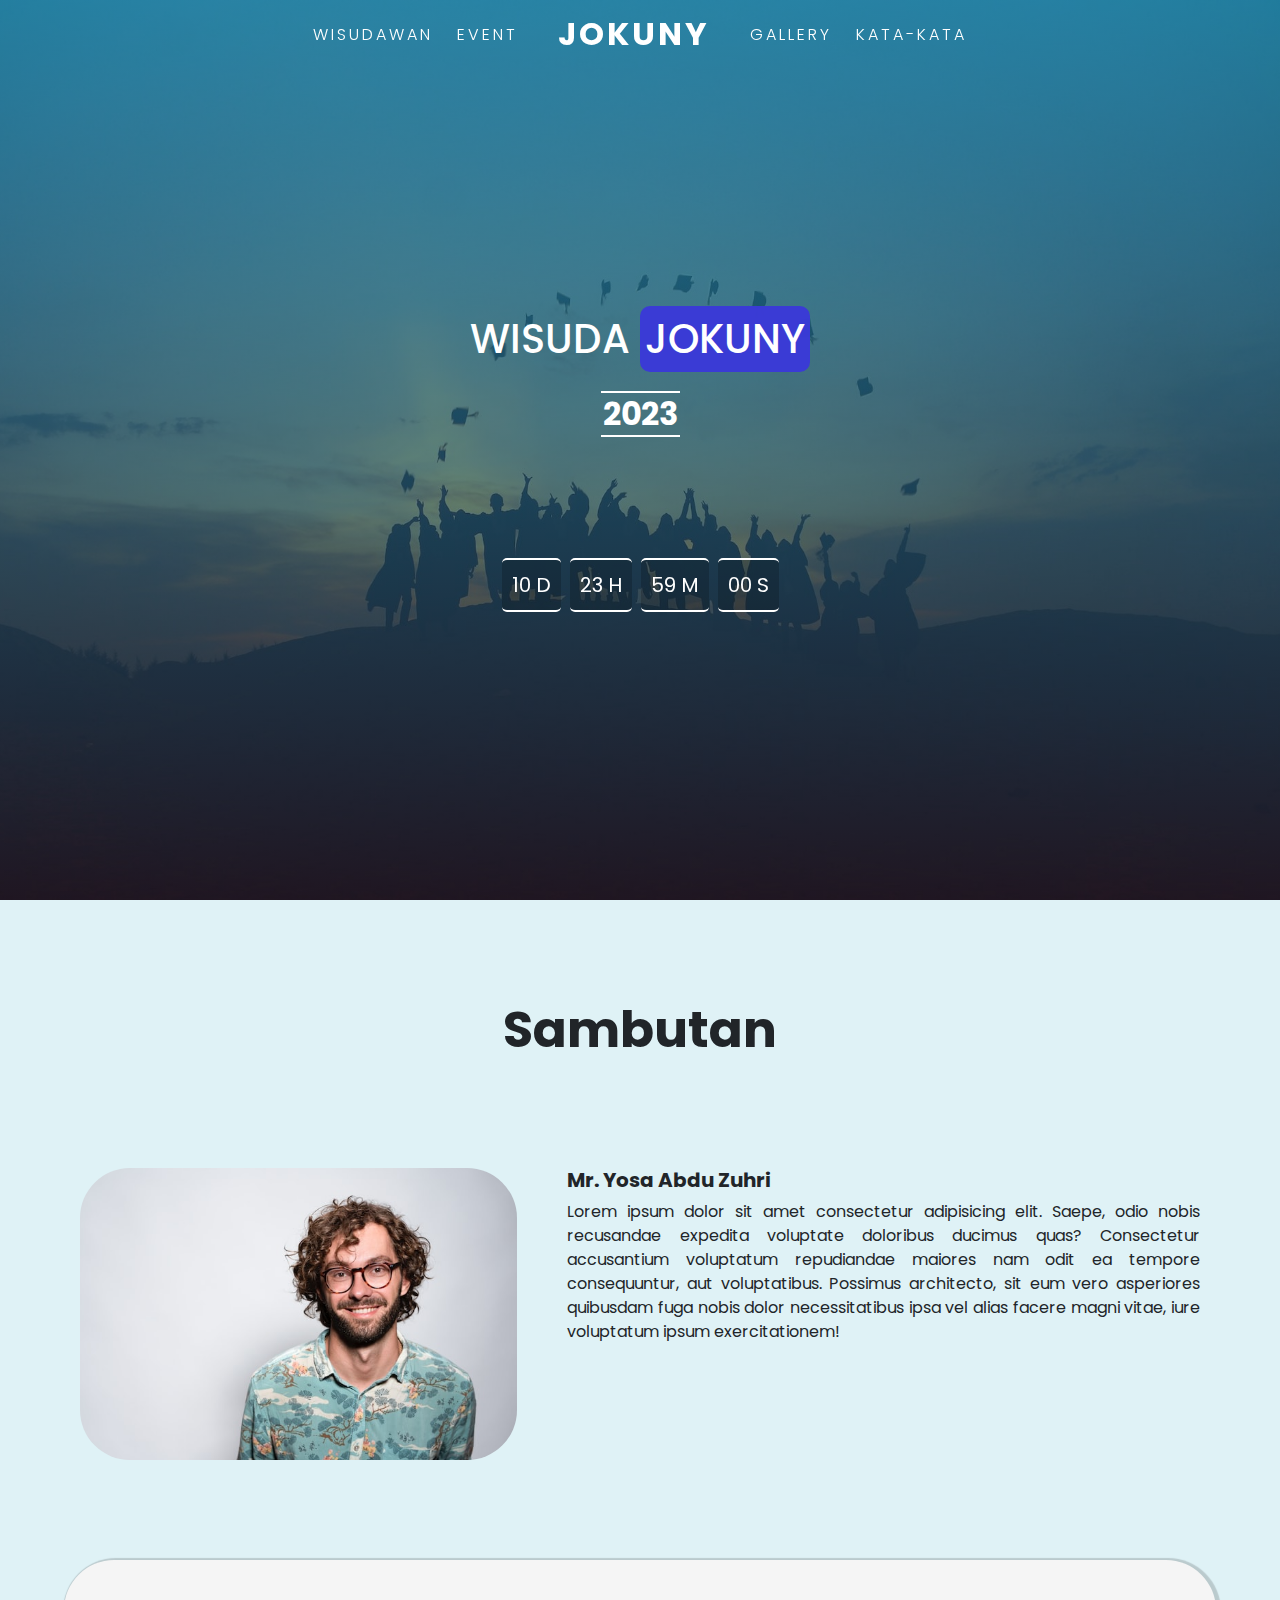
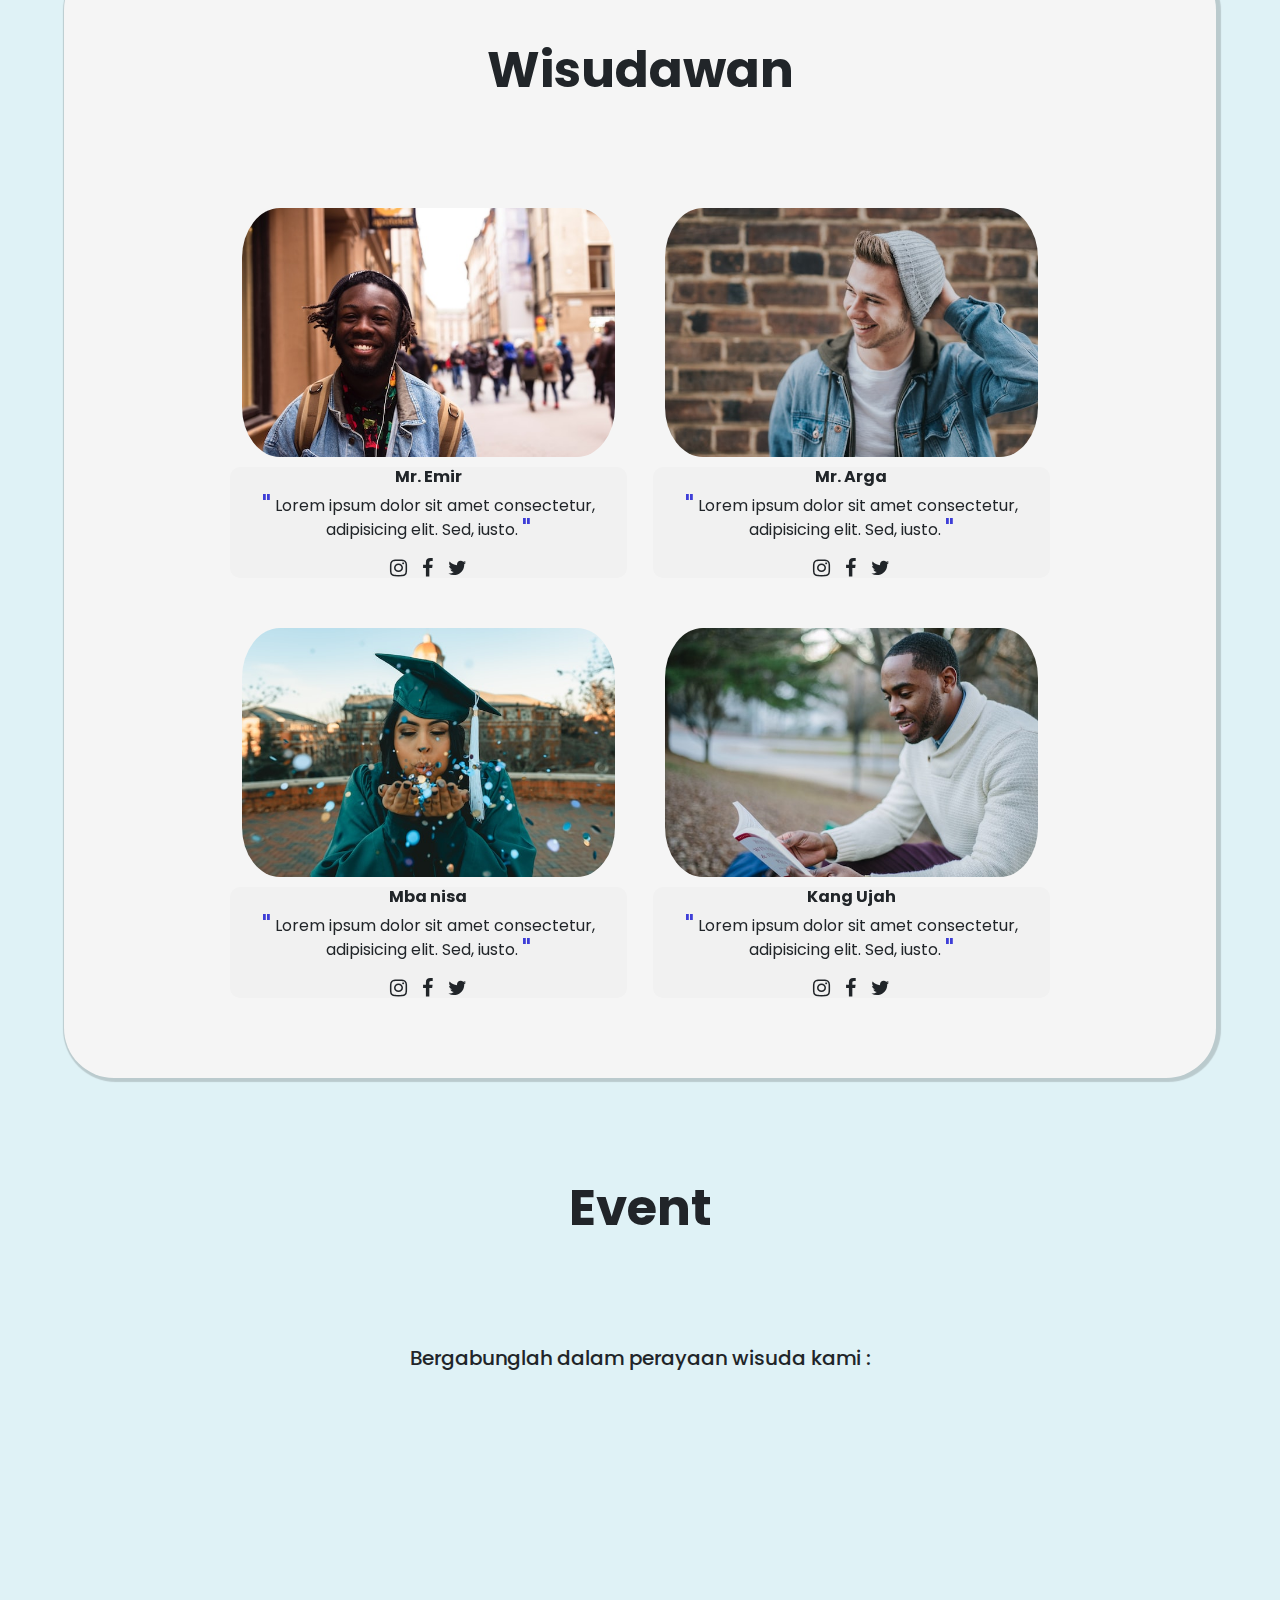
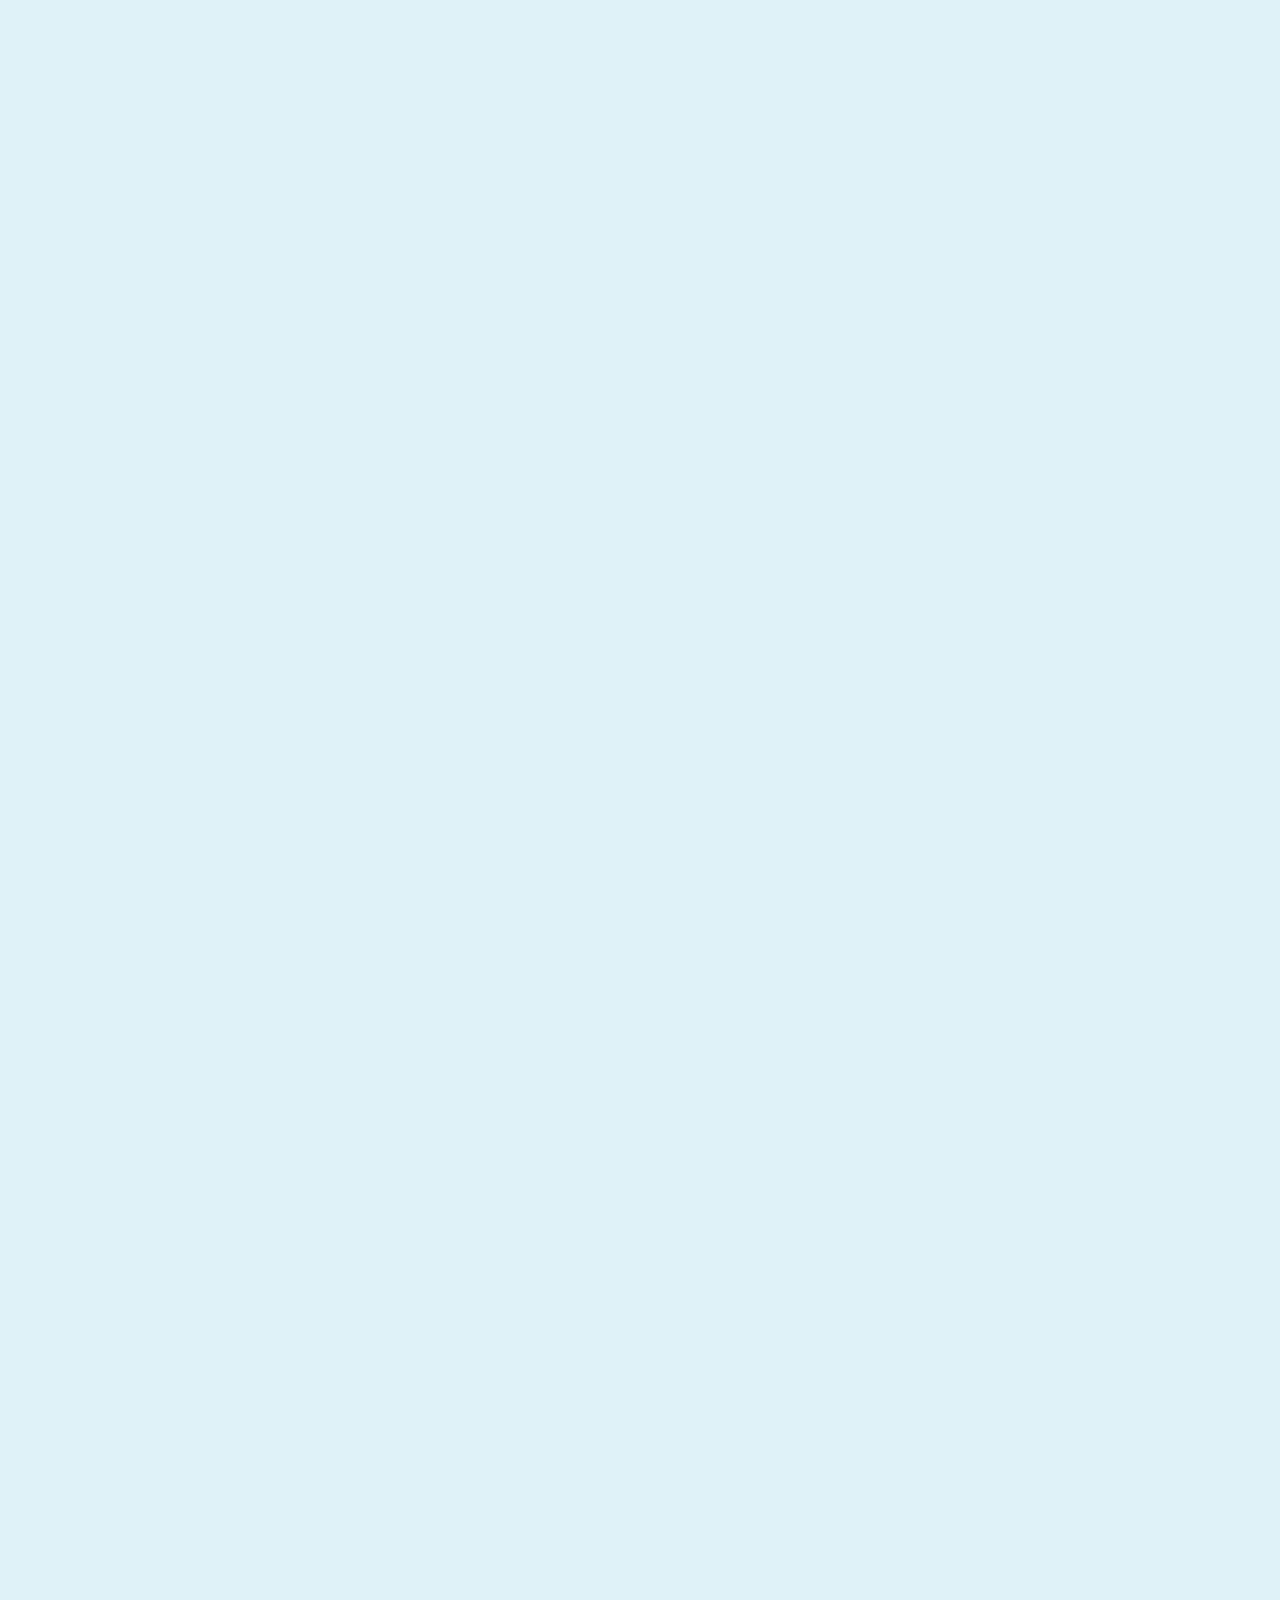
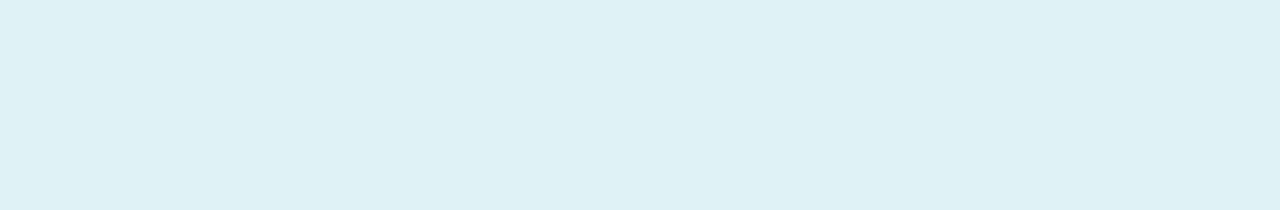
<file: index.html>
<!DOCTYPE html>
<html lang="en">
  <head>
    <meta charset="UTF-8" />
    <meta http-equiv="X-UA-Compatible" content="IE=edge" />
    <meta name="viewport" content="width=device-width, initial-scale=1.0" />
    <link
      rel="stylesheet"
      href="/assets/bootstrap-5.3.0/css/bootstrap.min.css"
    />
    <link
      rel="stylesheet"
      href="/assets/font-awesome/css/font-awesome.min.css"
    />
    <link rel="stylesheet" href="/css/style.css" />
    <link href="https://fonts.googleapis.com/css2?family=Poppins:ital,wght@0,200;0,400;0,700;1,700&family=Tangerine:wght@700&display=swap" rel="stylesheet">
    <title>Wisuda Jokuny</title>
  </head>
  <body>
    <!--------------Navigasi Start---------------->
    <nav class="navBar">
      <div class="navLink">
        <a href="#wisudawan" class="hvr-underline-from-center">Wisudawan</a>
        <a href="#event" class="hvr-underline-from-center">Event</a>
      </div>
      <h1><a href="">Jokuny</a></h1>
      <div class="navLink">
        <a href="" class="hvr-underline-from-center">Gallery</a>
        <a href="" class="hvr-underline-from-center">Kata-Kata</a>
      </div>
      <div class="hamburger">
        <div class="line"></div>
        <div class="line"></div>
        <div class="line"></div>
      </div>
      <ul class="navigasi">
        <li><a href="#wisudawan">Wisudawan</a></li>
        <li><a href="#event">Event</a></li>
        <li><a href="">Gallery</a></li>
        <li><a href="">Kata-Kata</a></li>
      </ul>
    </nav>
    <!--------------Navigasi End---------------->

    <!--------------Landing Page Start---------------->
    <header>
      <div class="countDownTimer">
        <span class="hari">10 D</span>
        <span class="jam">23 H</span>
        <span class="menit">59 M</span>
        <span class="detik">00 S</span>
      </div>
      <div
        id="carouselExampleSlidesOnly"
        class="carousel slide"
        data-bs-ride="carousel"
      >
        <div class="carousel-inner">
          <div class="carousel-item active hero hero1">
            <div class="center-text">
              <h1>WISUDA <span>JOKUNY</span></h1>
              <h2>2023</h2>

            </div>
          </div>
          <div class="carousel-item hero hero2">
            <div class="center-text">
              <h1>WISUDA <span>JOKUNY</span></h1>
              <h2>2023</h2>
            </div>
          </div>
          <div class="carousel-item hero hero3">
            <div class="center-text">
              <h1>WISUDA <span>JOKUNY</span></h1>
              <h2>2023</h2>
            </div>
          </div>
        </div>
      </div>
    </header>
    <!--------------Landing Page END---------------->

    <!--------------Sambutan Start---------------->
    <section id="sambutan" class="sambutan">
      <div class="title">
        <h3>sambutan</h3>
      </div>
      <div class="kontainer">
        <div><img src="/images/person.jpg" alt="" width="2200" /></div>
        <div>
          <h5>Mr. Yosa Abdu Zuhri</h5>
          <p>
            Lorem ipsum dolor sit amet consectetur adipisicing elit. Saepe, odio
            nobis recusandae expedita voluptate doloribus ducimus quas?
            Consectetur accusantium voluptatum repudiandae maiores nam odit ea
            tempore consequuntur, aut voluptatibus. Possimus architecto, sit eum
            vero asperiores quibusdam fuga nobis dolor necessitatibus ipsa vel
            alias facere magni vitae, iure voluptatum ipsum exercitationem!
          </p>
        </div>
      </div>
    </section>
    <!--------------Sambutan END---------------->

    <!--------------Wisudawan Start---------------->
    <section class="wisudawan" id="wisudawan">
      <div class="title">
        <h3>wisudawan</h3>
      </div>
      <div class="kontainer">
        <div class="row hvr-curl-top-left">
          <img src="/images/wisudawan1.jpg" width="350" />
          <div class="person">
            <h6>Mr. Emir</h6>
            <p>
              <sub>"</sub>
              Lorem ipsum dolor sit amet consectetur, adipisicing elit. Sed,
              iusto.
              <sub>"</sub>
            </p>
            <div class="sosmed">
              <i class="fa fa-instagram icon" aria-hidden="true"></i>
              <i class="fa fa-facebook icon" aria-hidden="true"></i>
              <i class="fa fa-twitter icon" aria-hidden="true"></i>
            </div>
          </div>
        </div>
        <div class="row hvr-curl-top-left">
          <img src="/images/wisudawan2.jpg" width="350" />
          <div class="person">
            <h6>Mr. Arga</h6>
            <p>
              <sub>"</sub>
              Lorem ipsum dolor sit amet consectetur, adipisicing elit. Sed,
              iusto.
              <sub>"</sub>
            </p>
            <div class="sosmed">
              <i class="fa fa-instagram icon" aria-hidden="true"></i>
              <i class="fa fa-facebook icon" aria-hidden="true"></i>
              <i class="fa fa-twitter icon" aria-hidden="true"></i>
            </div>
          </div>
        </div>
        <div class="row hvr-curl-top-left">
          <img src="/images/wisudawan3.jpg" width="350" />
          <div class="person">
            <h6>Mba nisa</h6>
            <p>
              <sub>"</sub>
              Lorem ipsum dolor sit amet consectetur, adipisicing elit. Sed,
              iusto.
              <sub>"</sub>
            </p>
            <div class="sosmed">
              <i class="fa fa-instagram icon" aria-hidden="true"></i>
              <i class="fa fa-facebook icon" aria-hidden="true"></i>
              <i class="fa fa-twitter icon" aria-hidden="true"></i>
            </div>
          </div>
        </div>
        <div class="row hvr-curl-top-left">
          <img src="/images/wisudawan4.jpg" width="350" />
          <div class="person">
            <h6>Kang Ujah</h6>
            <p>
              <sub>"</sub>
              Lorem ipsum dolor sit amet consectetur, adipisicing elit. Sed,
              iusto.
              <sub>"</sub>
            </p>
            <div class="sosmed">
              <i class="fa fa-instagram icon" aria-hidden="true"></i>
              <i class="fa fa-facebook icon" aria-hidden="true"></i>
              <i class="fa fa-twitter icon" aria-hidden="true"></i>
            </div>
          </div>
        </div>

        </div>
      </div>
    </section>
    <!--------------Wisudawan END---------------->

    <!--------------EVENT START---------------->
    <section class="event" id="event">
      <div class="title">
        <h3>Event</h3>
      </div>
      <h5>Bergabunglah dalam perayaan wisuda kami :</h5>
    </section>
    <!--------------EVENT END---------------->

    <script src="/js/app.js"></script>
    <script src="/assets/bootstrap-5.3.0/js/bootstrap.bundle.min.js"></script>
  </body>
</html>
</file>
<file: css/style.css>
* {
  margin: 0;
  padding: 0;
  font-family: "Poppins", sans-serif;
  list-style: none;
}
:root {
  --primer: #3a3ad6fa;
}
body {
  padding-bottom: 2000px;
  background-color: rgba(11, 152, 187, 0.13);
  scroll-behavior: smooth;
}
a {
  text-decoration: none;
}
/* Underline From Center */
.hvr-underline-from-center {
  display: inline-block;
  vertical-align: middle;
  -webkit-transform: perspective(1px) translateZ(0);
  transform: perspective(1px) translateZ(0);
  box-shadow: 0 0 1px rgba(0, 0, 0, 0);
  position: relative;
  overflow: hidden;
  -moz-transform: perspective(1px) translateZ(0);
  -ms-transform: perspective(1px) translateZ(0);
  -o-transform: perspective(1px) translateZ(0);
}
.hvr-underline-from-center:before {
  content: "";
  position: absolute;
  z-index: -1;
  left: 51%;
  right: 51%;
  bottom: 0;
  background: #2098D1;
  height: 2px;
  -webkit-transition-property: left, right;
  transition-property: left, right;
  -webkit-transition-duration: 0.3s;
  transition-duration: 0.3s;
  -webkit-transition-timing-function: ease-out;
  transition-timing-function: ease-out;
}
.hvr-underline-from-center:hover:before, .hvr-underline-from-center:focus:before, .hvr-underline-from-center:active:before {
  left: 0;
  right: 0;
}
/* END */

/* Curl Top Left */
.hvr-curl-top-left {
  display: inline-block;
  vertical-align: middle;
  -webkit-transform: perspective(1px) translateZ(0);
  transform: perspective(1px) translateZ(0);
  box-shadow: 0 0 1px rgba(0, 0, 0, 0);
  position: relative;
}
.hvr-curl-top-left:before {
  pointer-events: none;
  position: absolute;
  content: '';
  height: 0;
  width: 0;
  top: 0;
  left: 0;
  background: white;
  /* IE9 */
  background: linear-gradient(135deg, white 45%, #aaa 50%, #ccc 56%, white 80%);
  filter: progid:DXImageTransform.Microsoft.gradient(GradientType=0,startColorstr='#ffffff', endColorstr='#000000');
  /*For IE7-8-9*/
  z-index: 1000;
  box-shadow: 1px 1px 1px rgba(0, 0, 0, 0.4);
  -webkit-transition-duration: 0.3s;
  transition-duration: 0.3s;
  -webkit-transition-property: width, height;
  transition-property: width, height;
}
.hvr-curl-top-left:hover:before, .hvr-curl-top-left:focus:before, .hvr-curl-top-left:active:before {
  width: 40%;
  height: 40%;
}
/* END */
/*-------------NAVBAR START ------------- */
.navBar {
  display: flex;
  justify-content: center;
  gap: 20px;
  align-items: center;
  /* background-color: var(--primer); */
  position: fixed;
  left: 0;
  right: 0;
  height: 70px;
  z-index: 999;
}
.navBar a {
  color: white;
  margin: 0 10px;
  text-transform: uppercase;
  font-weight: 300;
  letter-spacing: 3px;
}
.navBar h1 a {
  font-size: 2rem;
  font-weight: 700;
  letter-spacing: 3px;
}
.hamburger {
  display: none;
  background-color: rgba(128, 128, 128, 0.897);
  padding: 5px;
  border-radius: 3px;
  -webkit-border-radius: 3px;
  -moz-border-radius: 3px;
  -ms-border-radius: 3px;
  -o-border-radius: 3px;
  box-shadow: 1px 1px 1px rgba(0, 0, 0, 0.63);
  cursor: pointer;
}
.hamburger .line {
  height: 3px;
  width: 30px;
  background-color: #fffffff1;
  border-radius: 3px;
  -webkit-border-radius: 3px;
  -moz-border-radius: 3px;
  -ms-border-radius: 3px;
  -o-border-radius: 3px;
}
.hamburger .line:nth-child(2) {
  margin: 6px 0;
}
.navBar .navigasi {
  display: flex;
  flex-direction: column;
  justify-content: center;
  align-items: center;
  gap: 30px;
  background-color: #000000a9;
  position: absolute;
  top: 80px;
  right: 0;
  margin-right: 10px;
  border-radius: 5px;
  -webkit-border-radius: 5px;
  -moz-border-radius: 5px;
  -ms-border-radius: 5px;
  -o-border-radius: 5px;
  height: 50vh;
  height: 0;
  width: 250px;
  text-align: center;
  color: white;
  padding: 0;
  transition: 0.2s;
  -webkit-transition: 0.2s;
  -moz-transition: 0.2s;
  -ms-transition: 0.2s;
  -o-transition: 0.2s;
  overflow: hidden;
}
.navBar .navigasi li {
  display: none;
  transition: 0.5s;
  -webkit-transition: 0.5s;
  -moz-transition: 0.5s;
  -ms-transition: 0.5s;
  -o-transition: 0.5s;
  opacity: 0;
}

@media (max-width: 768px) {
  .navBar .navLink {
    display: none;
  }
  .hamburger {
    display: block;
    position: absolute;
    right: 0;
    margin-right: 20px;
  }
  .navBar .navigasi.active {
    height: 50vh;
    transition: 0.2s;
    -webkit-transition: 0.2s;
    -moz-transition: 0.2s;
    -ms-transition: 0.2s;
    -o-transition: 0.2s;
  }
  .navBar .navigasi.active li {
    display: block;
    opacity: 1;
    transition: 0.5s;
    -webkit-transition: 0.5s;
    -moz-transition: 0.5s;
    -ms-transition: 0.5s;
    -o-transition: 0.5s;
  }
}
@media (max-width: 400px) {
  .navBar .navigasi {
    right: auto;
  }
  .navBar .navigasi.active {
    height: 50vh;
    transition: 0.2s;
    -webkit-transition: 0.2s;
    -moz-transition: 0.2s;
    -ms-transition: 0.2s;
    -o-transition: 0.2s;
  }
  .navBar .navigasi.active li {
    display: block;
  }
}
/*-------------NAVBAR END ------------- */

/*-------------Landing Page START ------------- */
header{
  position: relative;
}
.hero {
  height: 100vh;
  background-position: center;
  background-size: cover;
  background-repeat: no-repeat;
  position: relative;
  background-attachment: fixed;
}
.hero1 {
  /* background-image: url(/images/cover1.jpg); */
  background-image: linear-gradient(
      rgba(11, 152, 187, 0.699),
      rgba(0, 0, 0, 0.534)
    ),
    url(/images/cover1.jpg);
}
.hero2 {
  background-image: linear-gradient(
      rgba(11, 152, 187, 0.699),
      rgba(0, 0, 0, 0.699)
    ),
    url(/images/cover2.jpg);
}
.hero3 {
  background-image: url(/images/cover3.jpg);
}
.center-text {
  margin: 35vh auto 0 auto;
  color: white;
  text-align: center;
}
.center-text span {
  background-color: var(--primer);
  padding: 5px;
  border-radius: 10px;
  -webkit-border-radius: 10px;
  -moz-border-radius: 10px;
  -ms-border-radius: 10px;
  -o-border-radius: 10px;
}
.center-text h2 {
  font-weight: 700;
  display: inline-block;
  padding: 2px;
  border-top: 2px solid white;
  border-bottom: 2px solid white;
  margin-top: 20px;
}
/*-------------Landing Page END ------------- */

/*-------------Sambutan START ------------- */
.sambutan,
.event {
  padding: 100px 80px 0 80px;
  position: relative;
}
@media (max-width: 400px) {
  .sambutan,
  .wisudawan {
    padding: 100px 30px 0 30px;
    position: relative;
  }
}
.title {
  display: flex;
  justify-content: center;
  align-items: center;
  margin-bottom: 100px;
}
.title h3 {
  font-size: 50px;
  text-transform: capitalize;
  font-weight: 700;
  /* font-family: 'Tangerine', cursive; */

  
}
.sambutan .kontainer {
  display: flex;
  gap: 50px;
}
.sambutan .kontainer img {
  max-width: 100%;
  display: block;
  border-radius: 50px;
  -webkit-border-radius: 50px;
  -moz-border-radius: 50px;
  -ms-border-radius: 50px;
  -o-border-radius: 50px;
}
.sambutan .kontainer h5 {
  font-weight: 700;
}
.sambutan .kontainer p {
  text-align: justify;
}
@media (max-width: 768px) {
  .sambutan .kontainer {
    flex-direction: column;
    justify-content: center;
    align-items: center;
  }
  .sambutan .kontainer h5 {
    text-align: center;
    margin-bottom: 20px;
  }
  .title {
    margin-bottom: 40px;
  }
}
/*-------------Sambutan END ------------- */
.wisudawan{
    background-color: whitesmoke;
    margin: 100px auto 0 auto;
    width: 90%;
    border-radius: 50px;
    -webkit-border-radius: 50px;
    -moz-border-radius: 50px;
    -ms-border-radius: 50px;
    -o-border-radius: 50px;
    box-shadow: 2px 1px 1px 3px rgba(0, 0, 0, 0.164);
    padding: 80px;
    position: relative;

}
.wisudawan .kontainer{
    display: flex;
    justify-content: center;
    align-items: center;
    flex-wrap: wrap;
    gap: 50px;

}

.wisudawan .kontainer img{
    border-radius: 50px;
    -webkit-border-radius: 50px;
    -moz-border-radius: 50px;
    -ms-border-radius: 50px;
    -o-border-radius: 50px;
    max-width: 100%;
}
.wisudawan .row{
    display: inline-block;
    text-align: center;
    width: 40%;
}
@media (max-width:768px){
  .wisudawan .row{
    width: 50%;
  }
  .wisudawan {
    padding: 80px 0;
  }
  .wisudawan .kontainer{
    gap: 20px;
  }
  .wisudawan .row{
    width: 50%;
  }
}
@media(max-width:500px){
  .wisudawan .kontainer{
    flex-direction: column;
    gap: 30px;
  }
  .wisudawan .row{
    width: 80%;
  }
}
.wisudawan .kontainer h6{
    font-weight: 700;
}
.wisudawan .kontainer sub{
    font-size: 30px;
    color: var(--primer);
}
.wisudawan .kontainer .sosmed{
  display: flex;
  gap: 15px;
  justify-content: center;
}
.wisudawan .kontainer .sosmed .icon{
  font-size: 20px;
  transition: .2s;
  -webkit-transition: .2s;
  -moz-transition: .2s;
  -ms-transition: .2s;
  -o-transition: .2s;
}
.wisudawan .kontainer .sosmed .icon:nth-child(1):hover{
  color: rgb(250, 89, 116);
}
.wisudawan .kontainer .sosmed .icon:nth-child(2):hover{
  color: blue;
}
.wisudawan .kontainer .sosmed .icon:nth-child(3):hover{
  color: rgb(0, 89, 255);
}

.wisudawan .kontainer .person{
    background-color: rgba(53, 54, 54, 0.021);
    margin-top: 10px;
    border-radius: 10px;
    -webkit-border-radius: 10px;
    -moz-border-radius: 10px;
    -ms-border-radius: 10px;
    -o-border-radius: 10px;
    
}
/*-------------Wisudawan END ------------- */

/*-------------Event START------------- */
.event h5{
  text-align: center;
  margin-bottom: 40px;
}
.countDownTimer{
  display: flex;
  justify-content: center;
  gap: 9px;
  position: absolute;
  z-index: 2;
  top: 65%;
  left: 50%;
  transform: translate(-50%,-50%);
  -webkit-transform: translate(-50%,-50%);
  -moz-transform: translate(-50%,-50%);
  -ms-transform: translate(-50%,-50%);
  -o-transform: translate(-50%,-50%);
  width: 70%;
  
}
.countDownTimer span{
  /* background-color: white; */
  border-top: 2px solid white;
  border-bottom: 2px solid white;
  /* box-shadow: 2px 2px 2px 2px rgba(0, 0, 0, 0.596); */
  padding: 10px;
  border-radius: 5px;
  color: white;
  -webkit-border-radius: 5px;
  -moz-border-radius: 5px;
  -ms-border-radius: 5px;
  -o-border-radius: 5px;
  font-size: 20px;
  background-color: rgba(0, 0, 0, 0.185);
}
@media(max-width:550px){
  .countDownTimer span{
    font-size: 70%;
  }

}




/*-------------Event END------------- */
</file>
